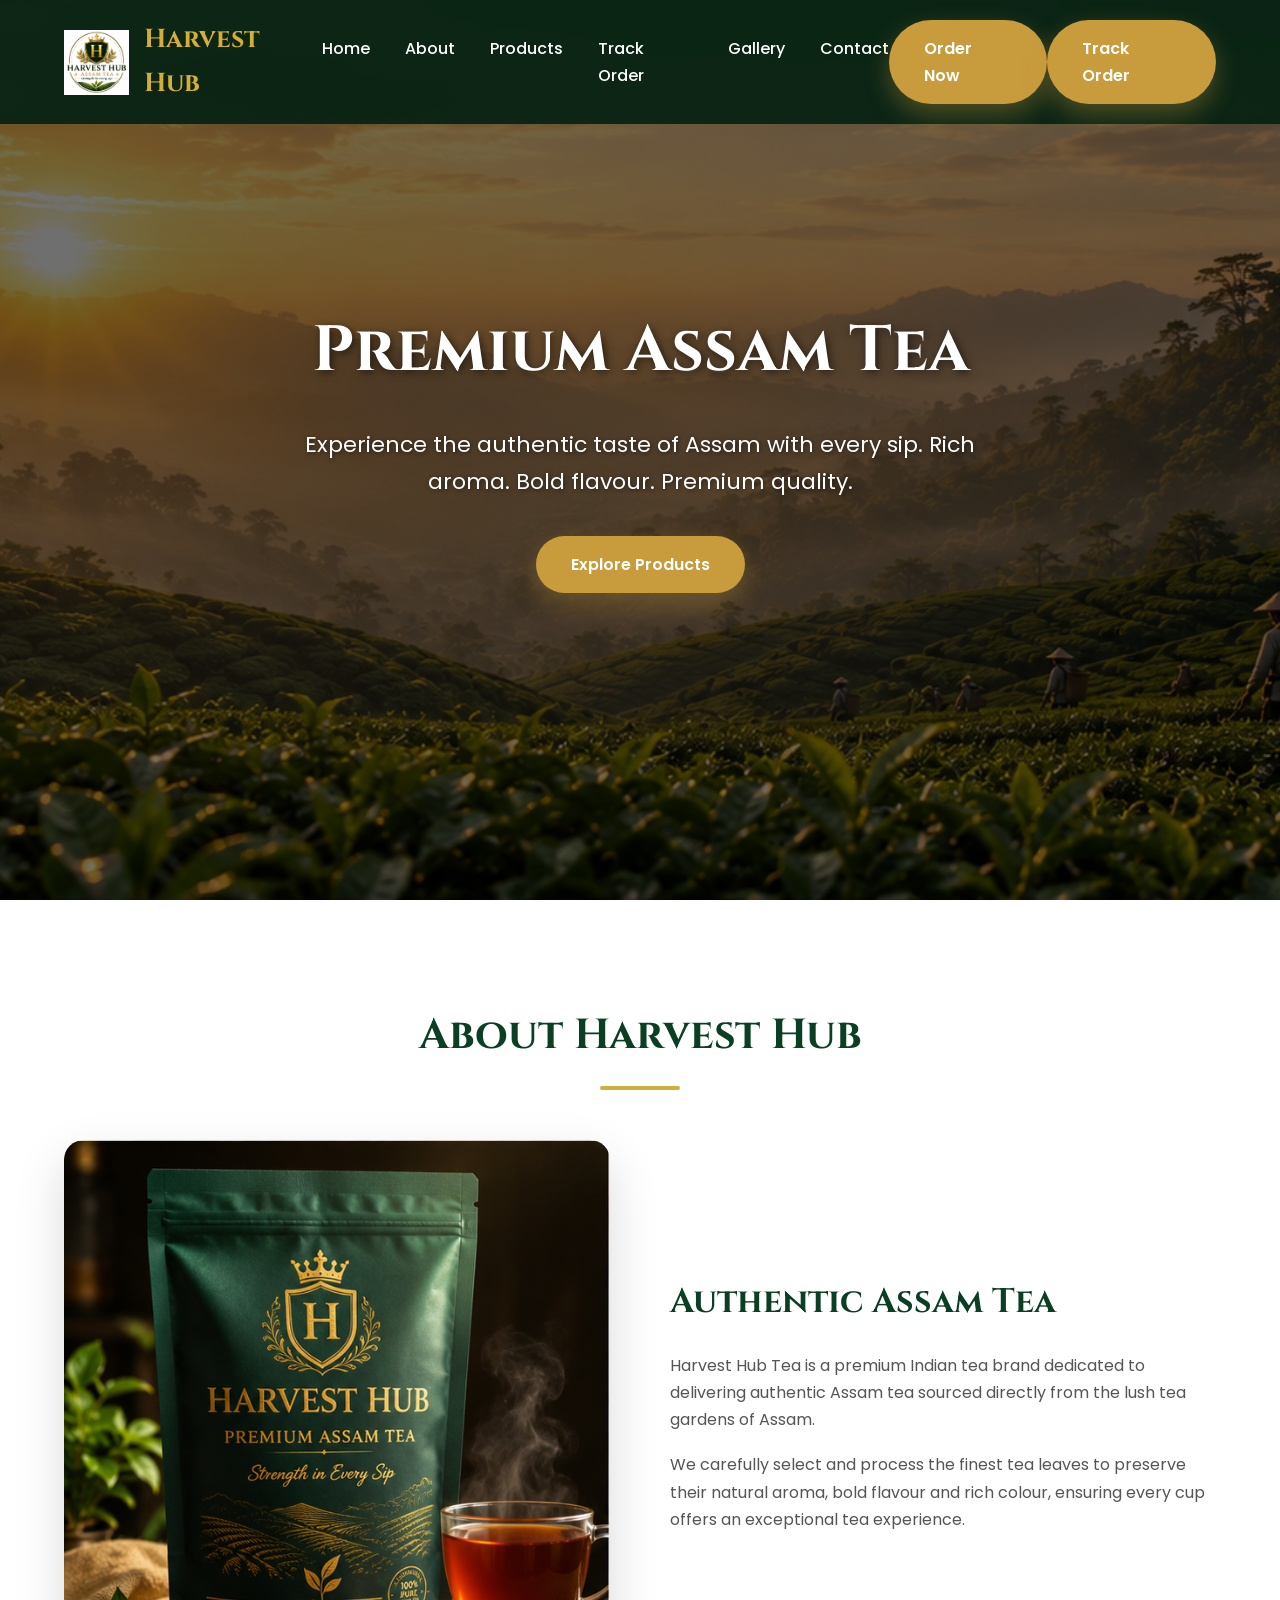
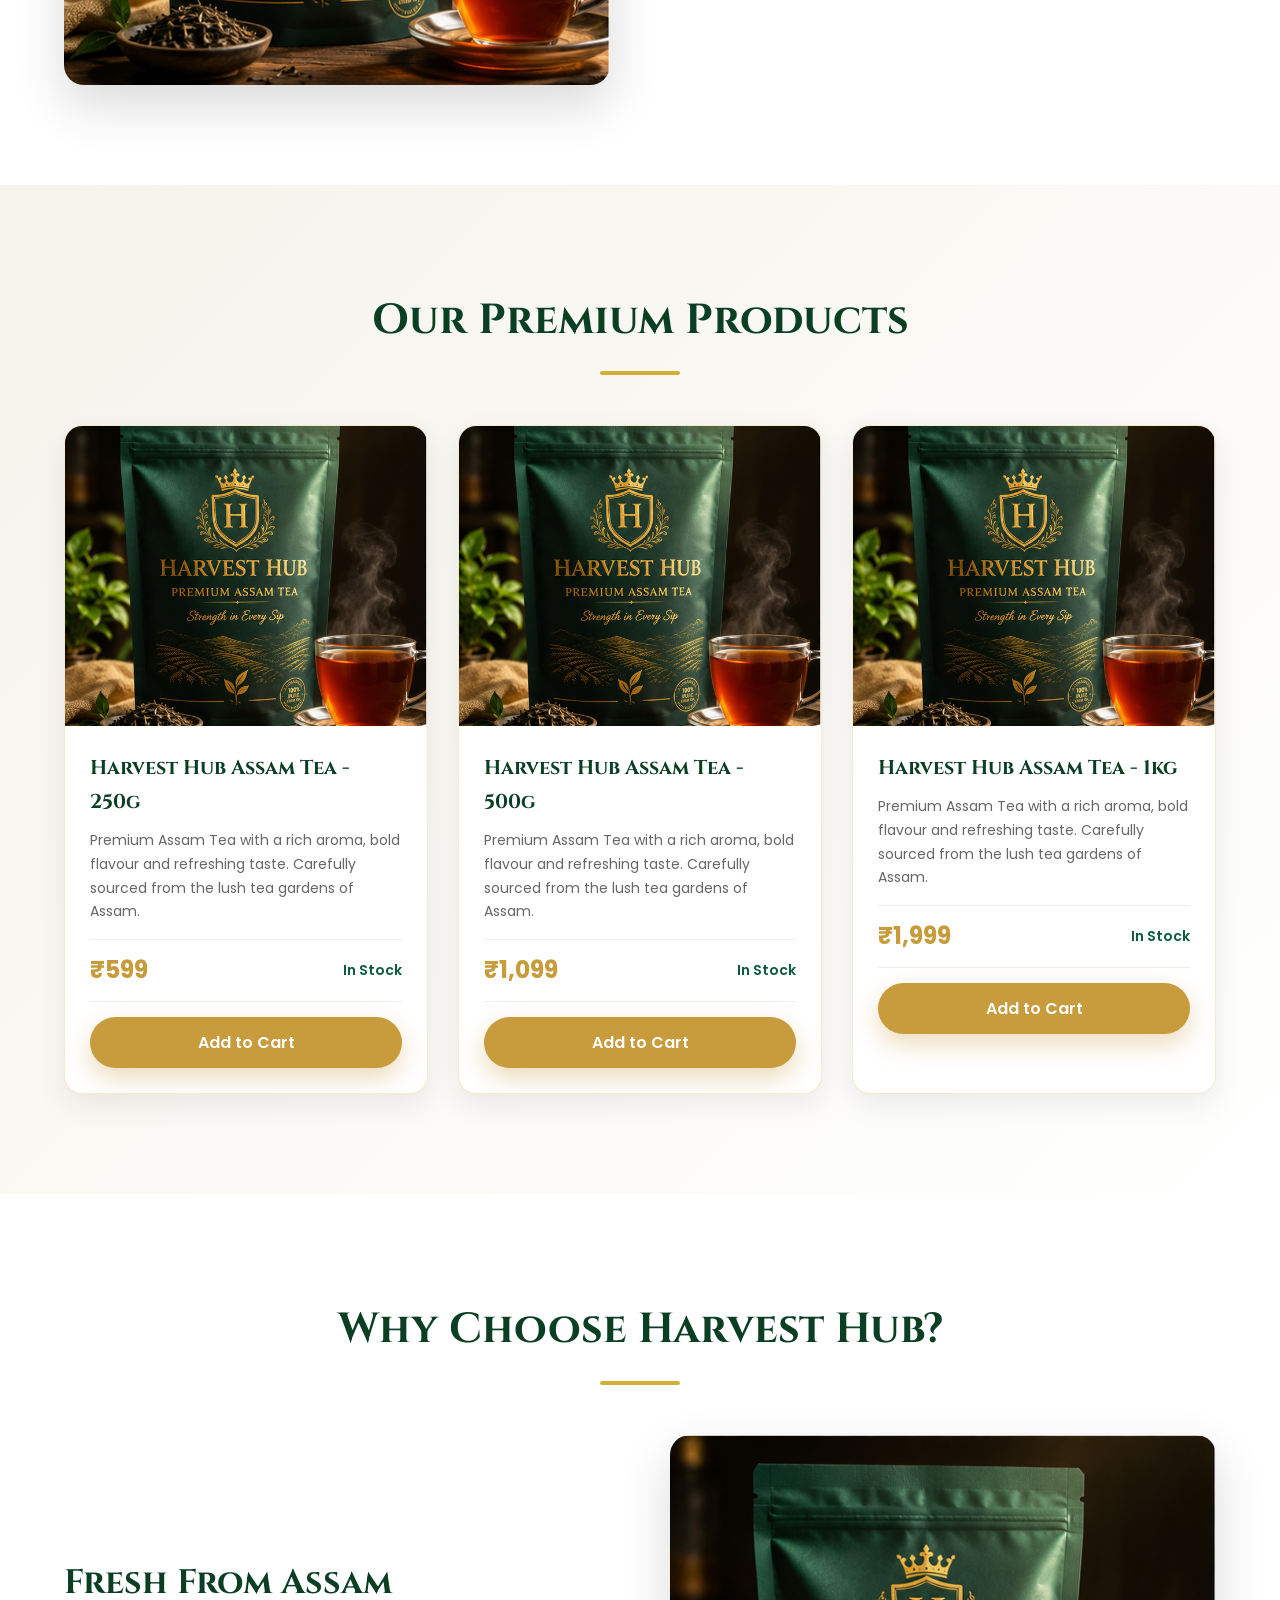
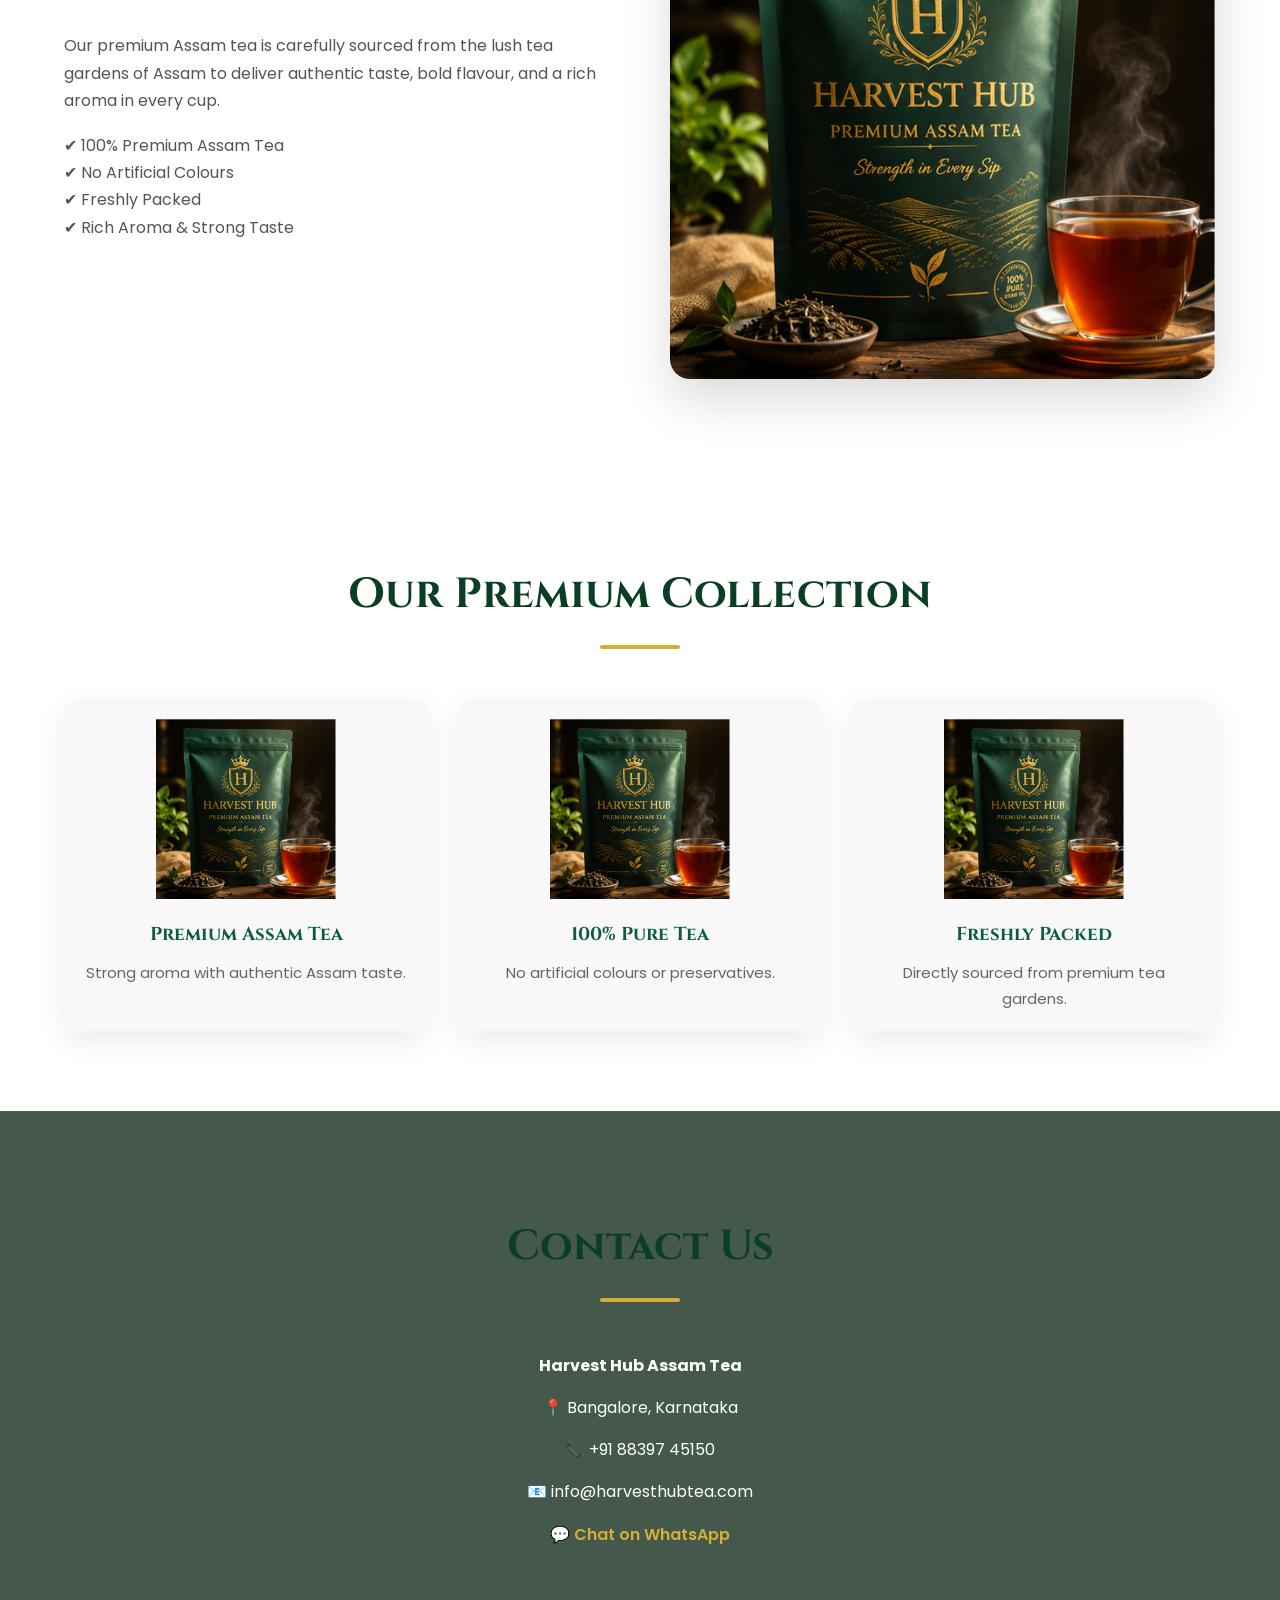
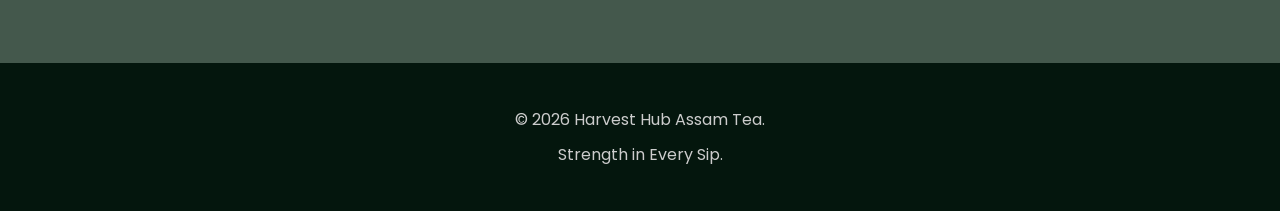
<file: index.html>
<!DOCTYPE html>
<html lang="en">
<head>
    <meta charset="UTF-8">
    <meta name="viewport" content="width=device-width, initial-scale=1.0">
    <title>Harvest Hub Assam Tea | Premium Assam Tea</title>

    <meta name="description" content="Harvest Hub Assam Tea brings you authentic premium Assam tea sourced directly from the lush tea gardens of Assam.">

    <link rel="stylesheet" href="assets/css/style.css">

    <link href="https://fonts.googleapis.com/css2?family=Cinzel:wght@500;700&family=Poppins:wght@300;400;500;600;700&display=swap" rel="stylesheet">
</head>

<body>

<header>

<div class="container navbar">

<div class="logo">
<img src="assets/images/Harvest Hub Logo.png" alt="Harvest Hub Logo">
<h2>Harvest Hub</h2>
</div>

<ul class="nav-links">
<li><a href="#home">Home</a></li>
<li><a href="#about">About</a></li>
<li><a href="#products">Products</a></li>
<li><a href="tracking.html">Track Order</a></li>
<li><a href="#gallery">Gallery</a></li>
<li><a href="#contact">Contact</a></li>
</ul>

<a href="#products" class="btn">Order Now</a>
<a href="tracking.html" class="btn">Track Order</a>

</div>

</header>

<section class="hero" id="home">

<div class="container hero-content">

<h1>Premium Assam Tea</h1>

<p>
Experience the authentic taste of Assam with every sip.
Rich aroma. Bold flavour. Premium quality.
</p>

<a href="#products" class="btn">
Explore Products
</a>

</div>

</section>

<section class="about" id="about">

<div class="container">

<h2 class="section-title">
About Harvest Hub
</h2>

<div class="about-grid">

<div>

<img src="assets/images/Tea Pouch.png" alt="Harvest Hub Assam Tea">

</div>

<div>

<h3>Authentic Assam Tea</h3>

<p>
Harvest Hub Tea is a premium Indian tea brand dedicated to delivering authentic Assam tea sourced directly from the lush tea gardens of Assam.
</p>

<p>
We carefully select and process the finest tea leaves to preserve their natural aroma, bold flavour and rich colour, ensuring every cup offers an exceptional tea experience.
</p>

</div>

</div>

</div>

</section>

<section class="products" id="products">

<div class="container">

<h2 class="section-title">Our Premium Products</h2>

<div class="product-grid">

<div class="product-card">

<img src="assets/images/Tea Pouch.png" alt="Harvest Hub Assam Tea">

<div class="product-info">

<h3>Harvest Hub Assam Tea - 250g</h3>

<p class="product-description">
Premium Assam Tea with a rich aroma, bold flavour and refreshing taste. Carefully sourced from the lush tea gardens of Assam.
</p>

<div class="product-details">
<p class="price">₹599</p>
<p class="stock">In Stock</p>
</div>

<a class="btn add-to-cart" href="#" data-product="Harvest Hub Assam Tea 250g" data-price="599">
Add to Cart
</a>

</div>

</div>

<div class="product-card">

<img src="assets/images/Tea Pouch.png" alt="Harvest Hub Assam Tea">

<div class="product-info">

<h3>Harvest Hub Assam Tea - 500g</h3>

<p class="product-description">
Premium Assam Tea with a rich aroma, bold flavour and refreshing taste. Carefully sourced from the lush tea gardens of Assam.
</p>

<div class="product-details">
<p class="price">₹1,099</p>
<p class="stock">In Stock</p>
</div>

<a class="btn add-to-cart" href="#" data-product="Harvest Hub Assam Tea 500g" data-price="1099">
Add to Cart
</a>

</div>

</div>

<div class="product-card">

<img src="assets/images/Tea Pouch.png" alt="Harvest Hub Assam Tea">

<div class="product-info">

<h3>Harvest Hub Assam Tea - 1kg</h3>

<p class="product-description">
Premium Assam Tea with a rich aroma, bold flavour and refreshing taste. Carefully sourced from the lush tea gardens of Assam.
</p>

<div class="product-details">
<p class="price">₹1,999</p>
<p class="stock">In Stock</p>
</div>

<a class="btn add-to-cart" href="#" data-product="Harvest Hub Assam Tea 1kg" data-price="1999">
Add to Cart
</a>

</div>

</div>

</div>

</div>

</section>

<section class="about">

<div class="container">

<h2 class="section-title">
Why Choose Harvest Hub?
</h2>

<div class="about-grid">

<div>

<h3>Fresh From Assam</h3>

<p>
Our premium Assam tea is carefully sourced from the lush tea gardens of Assam to deliver authentic taste, bold flavour, and a rich aroma in every cup.
</p>

<p>
✔ 100% Premium Assam Tea<br>
✔ No Artificial Colours<br>
✔ Freshly Packed<br>
✔ Rich Aroma & Strong Taste
</p>

</div>

<div>

<img src="assets/images/Tea Pouch.png" alt="Harvest Hub Tea">

</div>

</div>

</div>

</section>

<section class="gallery" id="gallery">

<div class="container">

<h2 class="section-title">Our Premium Collection</h2>

<div class="gallery-grid">

<div class="gallery-card">
<img src="assets/images/Tea Pouch.png" alt="Harvest Hub Tea">
<h3>Premium Assam Tea</h3>
<p>Strong aroma with authentic Assam taste.</p>
</div>

<div class="gallery-card">
<img src="assets/images/Tea Pouch.png" alt="Harvest Hub Tea">
<h3>100% Pure Tea</h3>
<p>No artificial colours or preservatives.</p>
</div>

<div class="gallery-card">
<img src="assets/images/Tea Pouch.png" alt="Harvest Hub Tea">
<h3>Freshly Packed</h3>
<p>Directly sourced from premium tea gardens.</p>
</div>

</div>

</div>

</section>

<!-- Shopping Cart Modal -->
<div id="cartModal" class="modal">
  <div class="modal-content">
    <span class="close">&times;</span>
    <h2>Shopping Cart</h2>
    <div id="cartItems"></div>
    <div class="cart-summary">
      <h3>Total: ₹<span id="cartTotal">0</span></h3>
    </div>
    <button class="btn btn-checkout" id="checkoutBtn">Proceed to Checkout</button>
  </div>
</div>

<!-- Checkout Modal -->
<div id="checkoutModal" class="modal">
  <div class="modal-content checkout-modal">
    <span class="close">&times;</span>
    <h2>Checkout</h2>
    <form id="checkoutForm">
      <div class="form-group">
        <label for="name">Full Name *</label>
        <input type="text" id="name" name="name" required>
      </div>

      <div class="form-group">
        <label for="email">Email Address *</label>
        <input type="email" id="email" name="email" required>
      </div>

      <div class="form-group">
        <label for="phone">Phone Number *</label>
        <input type="tel" id="phone" name="phone" required>
      </div>

      <div class="form-group">
        <label for="address">Delivery Address *</label>
        <textarea id="address" name="address" rows="3" required></textarea>
      </div>

      <div class="form-group">
        <label for="city">City *</label>
        <input type="text" id="city" name="city" required>
      </div>

      <div class="form-row">
        <div class="form-group">
          <label for="state">State *</label>
          <input type="text" id="state" name="state" required>
        </div>

        <div class="form-group">
          <label for="pincode">Pincode *</label>
          <input type="text" id="pincode" name="pincode" required>
        </div>
      </div>

      <div class="form-group">
        <label for="paymentMethod">Payment Method *</label>
        <select id="paymentMethod" name="paymentMethod" required>
          <option value="">Select Payment Method</option>
          <option value="creditCard">Credit Card</option>
          <option value="debitCard">Debit Card</option>
          <option value="upi">UPI</option>
          <option value="netBanking">Net Banking</option>
          <option value="cod">Cash on Delivery</option>
        </select>
      </div>

      <div class="order-summary">
        <h3>Order Summary</h3>
        <div id="summaryItems"></div>
        <h3>Total Amount: ₹<span id="summaryTotal">0</span></h3>
      </div>

      <button type="submit" class="btn btn-submit">Place Order</button>
    </form>
  </div>
</div>

<section class="contact" id="contact">

<div class="container">

<h2 class="section-title">Contact Us</h2>

<p><strong>Harvest Hub Assam Tea</strong></p>

<p>📍 Bangalore, Karnataka</p>

<p>📞 +91 88397 45150</p>

<p>📧 info@harvesthubtea.com</p>

<p>
<a href="https://wa.me/918839745150" target="_blank">
💬 Chat on WhatsApp
</a>
</p>

</div>

</section>

<footer class="footer">

<div class="container">

<p>© 2026 Harvest Hub Assam Tea.</p>

<p>Strength in Every Sip.</p>

</div>

</footer>

<script src="assets/js/script.js"></script>

</body>
</html>
</file>
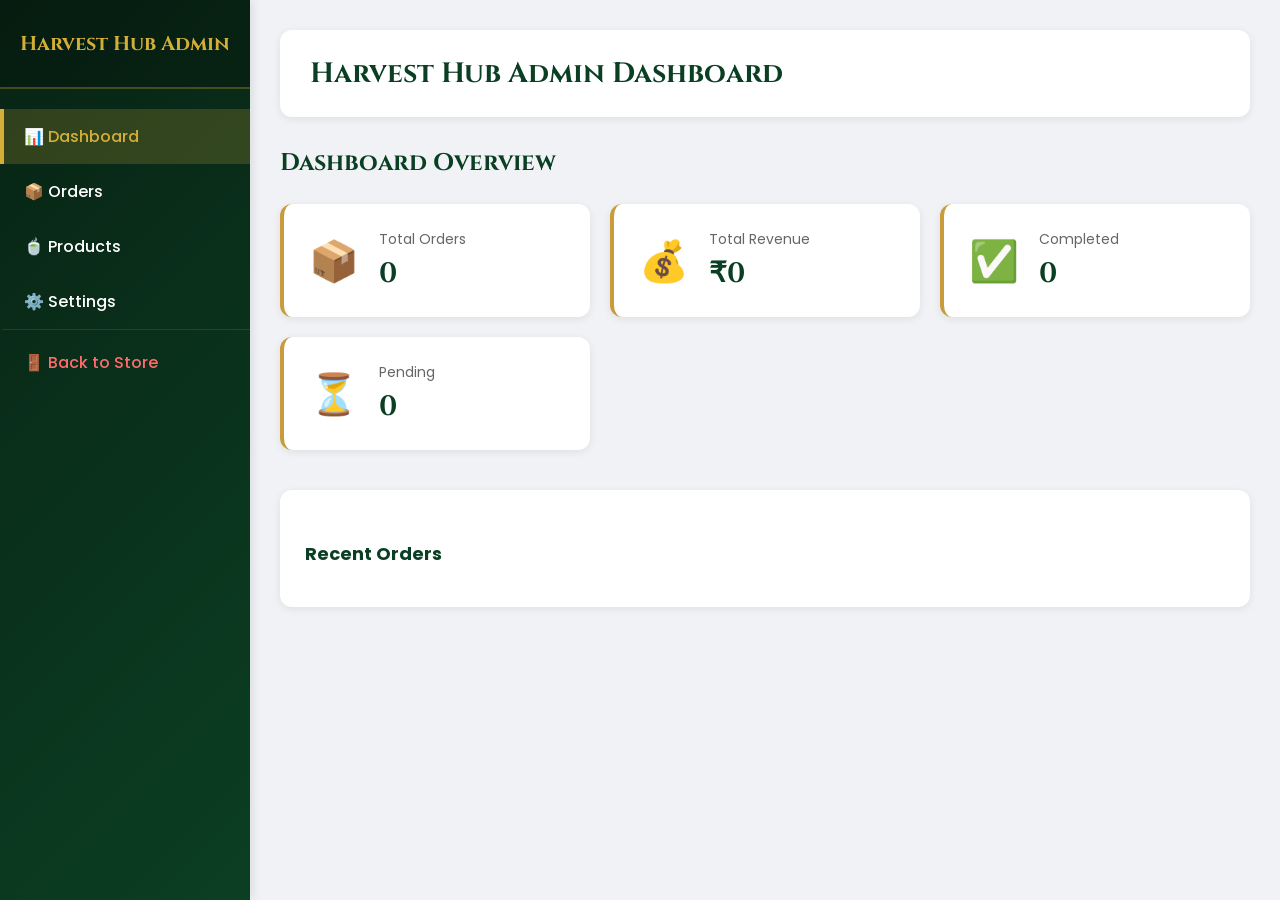
<file: admin.html>
<!DOCTYPE html>
<html lang="en">
<head>
    <meta charset="UTF-8">
    <meta name="viewport" content="width=device-width, initial-scale=1.0">
    <title>Admin Dashboard | Harvest Hub Assam Tea</title>
    <link rel="stylesheet" href="assets/css/admin.css">
    <link href="https://fonts.googleapis.com/css2?family=Cinzel:wght@500;700&family=Poppins:wght@300;400;500;600;700&display=swap" rel="stylesheet">
</head>
<body>

<div class="admin-container">
    <!-- Sidebar -->
    <aside class="sidebar">
        <div class="sidebar-header">
            <h2>Harvest Hub Admin</h2>
        </div>
        <nav class="sidebar-menu">
            <a href="#" class="menu-item active" data-section="dashboard">
                📊 Dashboard
            </a>
            <a href="#" class="menu-item" data-section="orders">
                📦 Orders
            </a>
            <a href="#" class="menu-item" data-section="products">
                🍵 Products
            </a>
            <a href="#" class="menu-item" data-section="settings">
                ⚙️ Settings
            </a>
            <a href="index.html" class="menu-item logout">
                🚪 Back to Store
            </a>
        </nav>
    </aside>

    <!-- Main Content -->
    <main class="main-content">
        <!-- Header -->
        <header class="admin-header">
            <h1>Harvest Hub Admin Dashboard</h1>
            <div class="header-info">
                <span id="dateTime"></span>
            </div>
        </header>

        <!-- Dashboard Section -->
        <section id="dashboard" class="content-section active">
            <h2>Dashboard Overview</h2>
            <div class="stats-grid">
                <div class="stat-card">
                    <div class="stat-icon">📦</div>
                    <div class="stat-content">
                        <p class="stat-label">Total Orders</p>
                        <p class="stat-value" id="totalOrders">0</p>
                    </div>
                </div>
                <div class="stat-card">
                    <div class="stat-icon">💰</div>
                    <div class="stat-content">
                        <p class="stat-label">Total Revenue</p>
                        <p class="stat-value" id="totalRevenue">₹0</p>
                    </div>
                </div>
                <div class="stat-card">
                    <div class="stat-icon">✅</div>
                    <div class="stat-content">
                        <p class="stat-label">Completed</p>
                        <p class="stat-value" id="completedOrders">0</p>
                    </div>
                </div>
                <div class="stat-card">
                    <div class="stat-icon">⏳</div>
                    <div class="stat-content">
                        <p class="stat-label">Pending</p>
                        <p class="stat-value" id="pendingOrders">0</p>
                    </div>
                </div>
            </div>

            <div class="recent-orders">
                <h3>Recent Orders</h3>
                <div id="recentOrdersList"></div>
            </div>
        </section>

        <!-- Orders Section -->
        <section id="orders" class="content-section">
            <div class="orders-header">
                <h2>All Orders</h2>
                <div class="filter-controls">
                    <select id="statusFilter">
                        <option value="">All Status</option>
                        <option value="pending">Pending</option>
                        <option value="confirmed">Confirmed</option>
                        <option value="shipped">Shipped</option>
                        <option value="delivered">Delivered</option>
                        <option value="cancelled">Cancelled</option>
                    </select>
                    <input type="text" id="searchOrder" placeholder="Search by Order ID or Email">
                </div>
            </div>

            <div class="orders-table-container">
                <table class="orders-table">
                    <thead>
                        <tr>
                            <th>Order ID</th>
                            <th>Customer</th>
                            <th>Email</th>
                            <th>Amount</th>
                            <th>Status</th>
                            <th>Date</th>
                            <th>Action</th>
                        </tr>
                    </thead>
                    <tbody id="ordersTableBody">
                        <tr>
                            <td colspan="7" class="empty-message">No orders yet</td>
                        </tr>
                    </tbody>
                </table>
            </div>
        </section>

        <!-- Order Details Modal -->
        <div id="orderDetailModal" class="modal">
            <div class="modal-content order-detail-modal">
                <span class="close">&times;</span>
                <h2>Order Details</h2>
                <div id="orderDetailContent"></div>
            </div>
        </div>

        <!-- Products Section -->
        <section id="products" class="content-section">
            <h2>Products Management</h2>
            <div class="products-grid" id="productsGrid">
                <!-- Products will be populated here -->
            </div>
        </section>

        <!-- Settings Section -->
        <section id="settings" class="content-section">
            <h2>Settings</h2>
            <div class="settings-form">
                <div class="form-group">
                    <label>Store Email</label>
                    <input type="email" id="storeEmail" placeholder="admin@harvesthubtea.com">
                </div>
                <div class="form-group">
                    <label>Store Phone</label>
                    <input type="tel" id="storePhone" placeholder="+91 88397 45150">
                </div>
                <div class="form-group">
                    <label>Shipping Address</label>
                    <textarea id="shippingAddress" placeholder="Your store address"></textarea>
                </div>
                <button class="btn btn-save" onclick="saveSettings()">Save Settings</button>
                <button class="btn btn-danger" onclick="clearAllData()">Clear All Data</button>
            </div>
        </section>
    </main>
</div>

<script src="assets/js/admin.js"></script>

</body>
</html>
</file>
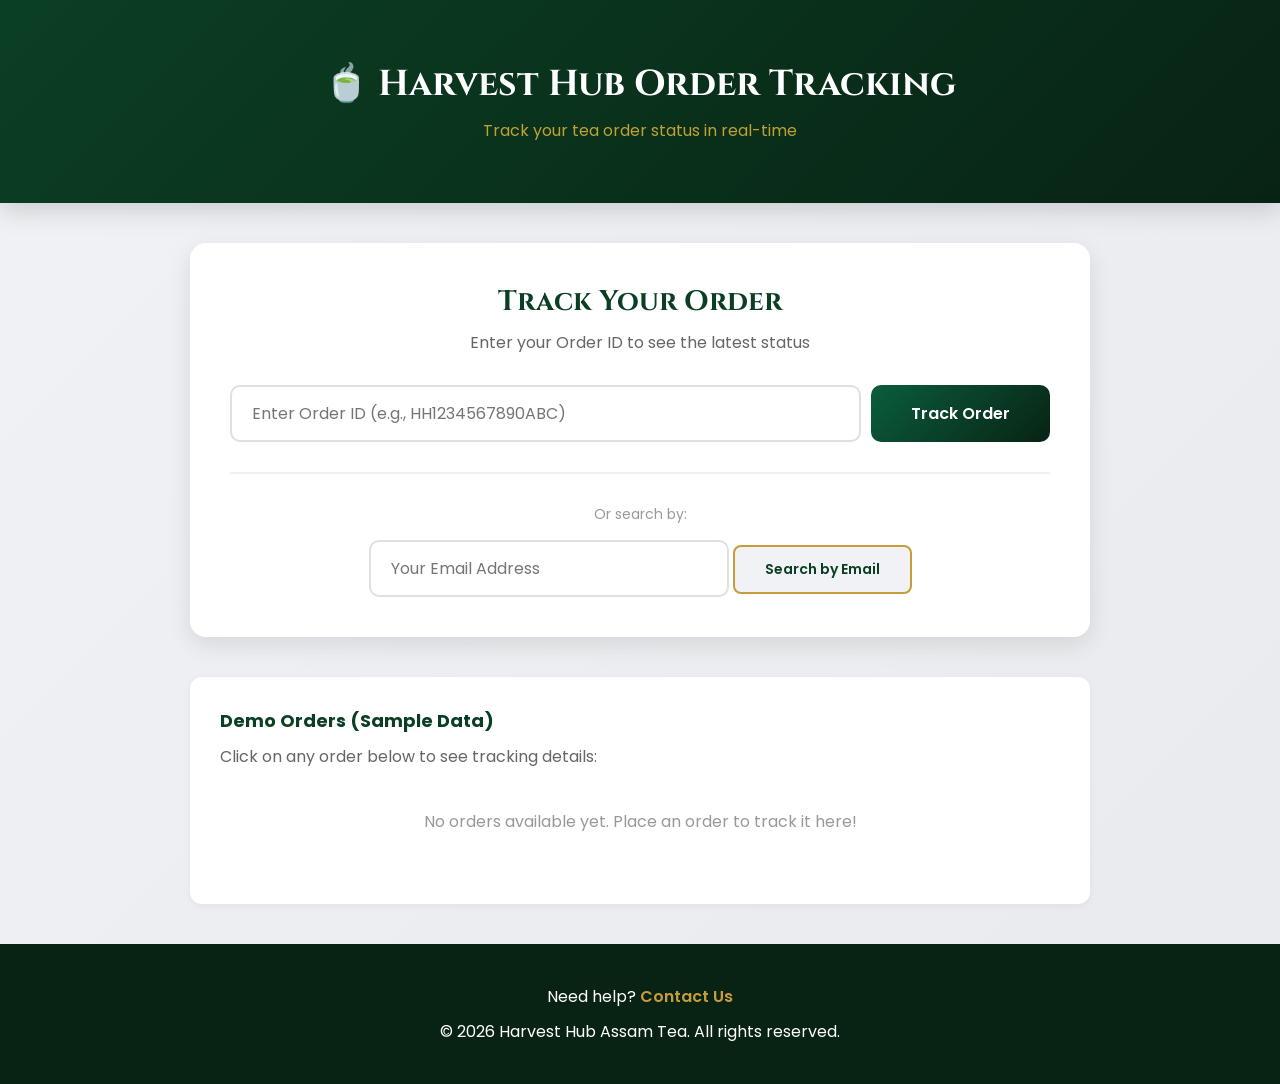
<file: tracking.html>
<!DOCTYPE html>
<html lang="en">
<head>
    <meta charset="UTF-8">
    <meta name="viewport" content="width=device-width, initial-scale=1.0">
    <title>Order Tracking | Harvest Hub Assam Tea</title>
    <link rel="stylesheet" href="assets/css/tracking.css">
    <link href="https://fonts.googleapis.com/css2?family=Cinzel:wght@500;700&family=Poppins:wght@300;400;500;600;700&display=swap" rel="stylesheet">
</head>
<body>

<div class="tracking-container">
    <!-- Header -->
    <header class="tracking-header">
        <div class="header-content">
            <h1>🍵 Harvest Hub Order Tracking</h1>
            <p>Track your tea order status in real-time</p>
        </div>
    </header>

    <!-- Main Content -->
    <main class="tracking-main">
        <div class="tracking-box">
            <div class="search-section">
                <h2>Track Your Order</h2>
                <p>Enter your Order ID to see the latest status</p>
                
                <div class="search-form">
                    <input 
                        type="text" 
                        id="orderIdInput" 
                        placeholder="Enter Order ID (e.g., HH1234567890ABC)"
                        class="order-id-input"
                    >
                    <button onclick="searchOrder()" class="search-btn">Track Order</button>
                </div>

                <div class="search-methods">
                    <p>Or search by:</p>
                    <input 
                        type="email" 
                        id="emailInput" 
                        placeholder="Your Email Address"
                        class="search-input"
                    >
                    <button onclick="searchByEmail()" class="search-btn-secondary">Search by Email</button>
                </div>
            </div>

            <!-- Order Status Display -->
            <div id="orderStatusContainer" class="order-status-container" style="display: none;">
                <div class="status-header">
                    <h2 id="orderTitle">Order Details</h2>
                    <button onclick="resetTracking()" class="btn-reset">Search Another Order</button>
                </div>

                <!-- Order Information -->
                <div class="order-info-card">
                    <div class="info-row">
                        <span class="label">Order ID:</span>
                        <span class="value" id="displayOrderId"></span>
                    </div>
                    <div class="info-row">
                        <span class="label">Customer Name:</span>
                        <span class="value" id="displayName"></span>
                    </div>
                    <div class="info-row">
                        <span class="label">Order Date:</span>
                        <span class="value" id="displayDate"></span>
                    </div>
                    <div class="info-row">
                        <span class="label">Total Amount:</span>
                        <span class="value amount" id="displayAmount"></span>
                    </div>
                </div>

                <!-- Status Timeline -->
                <div class="status-timeline">
                    <h3>Order Status Timeline</h3>
                    <div class="timeline">
                        <div class="timeline-item" id="timeline-pending">
                            <div class="timeline-dot pending-dot"></div>
                            <div class="timeline-content">
                                <h4>Order Placed</h4>
                                <p id="time-pending"></p>
                            </div>
                        </div>

                        <div class="timeline-item" id="timeline-confirmed">
                            <div class="timeline-dot confirmed-dot"></div>
                            <div class="timeline-content">
                                <h4>Order Confirmed</h4>
                                <p id="time-confirmed"></p>
                            </div>
                        </div>

                        <div class="timeline-item" id="timeline-shipped">
                            <div class="timeline-dot shipped-dot"></div>
                            <div class="timeline-content">
                                <h4>Order Shipped</h4>
                                <p id="time-shipped"></p>
                            </div>
                        </div>

                        <div class="timeline-item" id="timeline-delivered">
                            <div class="timeline-dot delivered-dot"></div>
                            <div class="timeline-content">
                                <h4>Delivered</h4>
                                <p id="time-delivered"></p>
                            </div>
                        </div>
                    </div>
                </div>

                <!-- Delivery Address -->
                <div class="delivery-info">
                    <h3>Delivery Address</h3>
                    <div class="address-card">
                        <p id="displayAddress"></p>
                        <p id="displayCity"></p>
                        <p id="displayContact"></p>
                    </div>
                </div>

                <!-- Order Items -->
                <div class="order-items-section">
                    <h3>Order Items</h3>
                    <div class="items-list" id="orderItemsList"></div>
                </div>

                <!-- Current Status Badge -->
                <div class="status-badge-container">
                    <p class="status-label">Current Status:</p>
                    <div class="status-badge" id="currentStatusBadge"></div>
                </div>

                <!-- Notifications -->
                <div class="notifications-section">
                    <h3>📧 Email Notifications</h3>
                    <div class="notification-info">
                        <p>Status updates will be sent to:</p>
                        <p class="email-display" id="displayEmail"></p>
                        <label>
                            <input type="checkbox" id="emailNotifCheckbox" checked>
                            <span>Receive email notifications for order updates</span>
                        </label>
                        <button onclick="updateNotificationPreference()" class="btn-save">Save Preference</button>
                    </div>
                </div>

                <!-- Estimate -->
                <div class="delivery-estimate">
                    <h3>📦 Delivery Estimate</h3>
                    <p id="estimateText"></p>
                </div>
            </div>

            <!-- Error Message -->
            <div id="errorContainer" class="error-container" style="display: none;">
                <h3>❌ Order Not Found</h3>
                <p id="errorMessage"></p>
                <button onclick="resetTracking()" class="btn-reset">Try Again</button>
            </div>

            <!-- Recent Orders (Demo) -->
            <div class="demo-section">
                <h3>Demo Orders (Sample Data)</h3>
                <p>Click on any order below to see tracking details:</p>
                <div class="demo-orders" id="demoOrdersList"></div>
            </div>
        </div>
    </main>

    <!-- Footer -->
    <footer class="tracking-footer">
        <p>Need help? <a href="index.html#contact">Contact Us</a></p>
        <p>© 2026 Harvest Hub Assam Tea. All rights reserved.</p>
    </footer>
</div>

<script src="assets/js/tracking.js"></script>

</body>
</html>
</file>
<file: assets/css/style.css>
/* =========================================
   HARVEST HUB ASSAM TEA
   Premium Website Styles
========================================= */

*{
    margin:0;
    padding:0;
    box-sizing:border-box;
}

html{
    scroll-behavior:smooth;
}

body{
    font-family:'Poppins',sans-serif;
    background:#f8f7f2;
    color:#222;
    line-height:1.7;
}

img{
    max-width:100%;
    display:block;
}

a{
    text-decoration:none;
    color:inherit;
}

.container{
    width:90%;
    max-width:1200px;
    margin:auto;
}

/* ================= NAVBAR ================= */

header{
    position:fixed;
    width:100%;
    top:0;
    left:0;
    z-index:1000;
    background:rgba(8,35,20,.95);
    backdrop-filter:blur(10px);
}

.navbar{
    display:flex;
    justify-content:space-between;
    align-items:center;
    padding:18px 0;
}

.logo{
    display:flex;
    align-items:center;
    gap:15px;
}

.logo img{
    width:65px;
    height:auto;
}

.logo h2{
    color:#d4af37;
    font-family:'Cinzel',serif;
    font-size:26px;
}

.nav-links{
    display:flex;
    gap:35px;
    list-style:none;
}

.nav-links a{
    color:#fff;
    transition:.3s;
    font-weight:500;
}

.nav-links a:hover{
    color:#d4af37;
}

/* ================= HERO ================= */

.hero{
    min-height:100vh;
    display:flex;
    align-items:center;
    background:linear-gradient(rgba(0,0,0,.55),rgba(0,0,0,.55)),
    url('../images/Tea Background.png') center/cover no-repeat;
    background-attachment: fixed;
    color:#fff;
    text-align:center;
    padding-top:90px;
}

.hero-content{
    width:100%;
}

.hero h1{
    font-size:64px;
    font-family:'Cinzel',serif;
    margin-bottom:20px;
    text-shadow: 2px 2px 8px rgba(0,0,0,.6);
}

.hero p{
    font-size:22px;
    max-width:700px;
    margin:0 auto 35px;
    text-shadow: 1px 1px 4px rgba(0,0,0,.5);
}

.btn{
    display:inline-block;
    padding:15px 35px;
    background:#c89b3c;
    color:#fff;
    text-decoration:none;
    border-radius:50px;
    font-weight:600;
    transition:.3s;
    box-shadow:0 10px 25px rgba(200,155,60,.35);
    border:none;
    cursor:pointer;
}

.btn:hover{
    background:#0b5d3d;
    transform:translateY(-4px);
    box-shadow:0 15px 40px rgba(11,93,61,.45);
}

/* ================= SECTION ================= */

section{
    padding:100px 0;
}

.section-title{
    text-align:center;
    font-size:42px;
    font-family:'Cinzel',serif;
    color:#0b3f23;
    margin-bottom:50px;
    position:relative;
}

.section-title::after{
    content:"";
    display:block;
    width:80px;
    height:4px;
    background:#d4af37;
    margin:15px auto 0;
    border-radius:10px;
}

/* ================= ABOUT ================= */

.about{
    background:#ffffff;
}

.about-grid{
    display:grid;
    grid-template-columns:1fr 1fr;
    gap:60px;
    align-items:center;
}

.about img{
    width:100%;
    border-radius:20px;
    box-shadow:0 20px 50px rgba(0,0,0,.15);
    transition: all .4s ease;
}

.about img:hover{
    transform:scale(1.05);
    box-shadow:0 25px 60px rgba(0,0,0,.25);
}

.about h3{
    font-size:34px;
    color:#0b3f23;
    margin-bottom:20px;
    font-family:'Cinzel',serif;
}

.about p{
    margin-bottom:18px;
    color:#555;
}

/* ================= PRODUCTS ================= */

.products{
    background:linear-gradient(135deg, #f5f3eb 0%, #ffffff 100%);
}

.product-grid{
    display:grid;
    grid-template-columns:repeat(auto-fit,minmax(280px,1fr));
    gap:30px;
}

.product-card{
    background:#fff;
    border-radius:18px;
    overflow:hidden;
    box-shadow:0 10px 30px rgba(0,0,0,.08);
    transition:.35s;
    border:1px solid rgba(212,175,55,.25);
}

.product-card:hover{
    transform:translateY(-10px);
    box-shadow:0 25px 60px rgba(0,0,0,.18);
}

.product-card img{
    width:100%;
    height:300px;
    object-fit:cover;
}

.product-info{
    padding:25px;
}

.product-info h3{
    color:#0b3f23;
    margin-bottom:10px;
    font-family:'Cinzel',serif;
    font-size:20px;
}

.product-description{
    color:#666;
    margin-bottom:15px;
    font-size:14px;
}

.product-details{
    display:flex;
    justify-content:space-between;
    align-items:center;
    margin-bottom:15px;
    padding:10px 0;
    border-top:1px solid #eee;
    border-bottom:1px solid #eee;
}

.price{
    font-size:24px;
    color:#c89b3c;
    font-weight:700;
    margin:0;
}

.stock{
    color:#0b5d3d;
    font-weight:600;
    margin:0;
    font-size:14px;
}

.add-to-cart{
    width:100%;
    text-align:center;
    padding:12px;
    font-size:16px;
}

/* ================= GALLERY ================= */

.gallery{
    padding:80px 0;
    background:#fff;
    background-image:url('../images/Tea Leaf.png');
    background-size:300px;
    background-repeat:no-repeat;
    background-position:top right;
    background-attachment:fixed;
    position:relative;
}

.gallery::before{
    content:"";
    position:absolute;
    top:0;
    left:0;
    right:0;
    bottom:0;
    background:rgba(255,255,255,.85);
    pointer-events:none;
}

.gallery .container{
    position:relative;
    z-index:1;
}

.gallery-grid{
    display:grid;
    grid-template-columns:repeat(auto-fit,minmax(250px,1fr));
    gap:30px;
    margin-top:40px;
}

.gallery-card{
    background:#f8f8f8;
    padding:20px;
    border-radius:15px;
    text-align:center;
    transition:.3s;
    box-shadow:0 10px 30px rgba(0,0,0,.08);
}

.gallery-card:hover{
    transform:translateY(-8px);
    box-shadow:0 15px 40px rgba(0,0,0,.15);
}

.gallery-card img{
    width:180px;
    margin:auto;
    display:block;
}

.gallery-card h3{
    margin:20px 0 10px;
    color:#0b5d3d;
    font-family:'Cinzel',serif;
}

.gallery-card p{
    font-size:15px;
    color:#666;
}

/* ================= CONTACT ================= */

.contact{
    background:linear-gradient(135deg, #082314 0%, #0b3f23 100%);
    color:#fff;
    text-align:center;
    background-image:url('../images/Tea Leaf.png');
    background-size:250px;
    background-repeat:no-repeat;
    background-position:bottom left;
    background-attachment:fixed;
    position:relative;
}

.contact::before{
    content:"";
    position:absolute;
    top:0;
    left:0;
    right:0;
    bottom:0;
    background:rgba(8,35,20,.75);
    pointer-events:none;
}

.contact .container{
    position:relative;
    z-index:1;
}

.contact p{
    margin:15px 0;
}

.contact a{
    color:#d4af37;
    font-weight:600;
    transition:.3s;
}

.contact a:hover{
    text-decoration:underline;
}

/* ================= FOOTER ================= */

.footer{
    background:#04160d;
    color:#ffffff;
    text-align:center;
    padding:35px 20px;
}

.footer p{
    margin:8px 0;
    color:#cccccc;
}

/* ================= MODAL STYLES ================= */

.modal{
    display:none;
    position:fixed;
    z-index:2000;
    left:0;
    top:0;
    width:100%;
    height:100%;
    background-color:rgba(0,0,0,0.5);
    overflow:auto;
    animation:fadeIn .3s ease;
}

.modal.show{
    display:flex;
    align-items:center;
    justify-content:center;
}

.modal-content{
    background-color:#fff;
    padding:40px;
    border-radius:15px;
    max-width:600px;
    width:90%;
    box-shadow:0 20px 60px rgba(0,0,0,.3);
    max-height:90vh;
    overflow-y:auto;
}

.checkout-modal{
    max-width:700px;
}

.close{
    float:right;
    font-size:28px;
    font-weight:bold;
    color:#333;
    cursor:pointer;
    transition:.3s;
}

.close:hover{
    color:#c89b3c;
}

.modal-content h2{
    color:#0b3f23;
    margin-bottom:25px;
    font-family:'Cinzel',serif;
    font-size:28px;
}

/* ================= CART STYLES ================= */

#cartItems{
    margin:20px 0;
    max-height:300px;
    overflow-y:auto;
}

.cart-item{
    display:flex;
    justify-content:space-between;
    align-items:center;
    padding:15px;
    background:#f8f7f2;
    margin-bottom:10px;
    border-radius:8px;
    border-left:4px solid #c89b3c;
}

.cart-item-info{
    flex:1;
}

.cart-item-name{
    font-weight:600;
    color:#0b3f23;
    margin-bottom:5px;
}

.cart-item-price{
    color:#c89b3c;
    font-weight:600;
}

.cart-item-remove{
    background:#ff4444;
    color:#fff;
    border:none;
    padding:8px 15px;
    border-radius:5px;
    cursor:pointer;
    transition:.3s;
    font-weight:600;
}

.cart-item-remove:hover{
    background:#cc0000;
}

.empty-cart{
    text-align:center;
    padding:30px;
    color:#666;
}

.empty-cart p{
    margin-bottom:15px;
}

.cart-summary{
    background:#f8f7f2;
    padding:20px;
    border-radius:8px;
    margin:20px 0;
    border-top:2px solid #c89b3c;
}

.cart-summary h3{
    color:#0b3f23;
    font-size:22px;
}

.btn-checkout{
    width:100%;
    margin-top:20px;
    padding:15px;
    font-size:16px;
}

/* ================= CHECKOUT FORM STYLES ================= */

.form-group{
    margin-bottom:20px;
}

.form-row{
    display:grid;
    grid-template-columns:1fr 1fr;
    gap:20px;
}

.form-group label{
    display:block;
    margin-bottom:8px;
    color:#0b3f23;
    font-weight:600;
}

.form-group input,
.form-group textarea,
.form-group select{
    width:100%;
    padding:12px;
    border:1px solid #ddd;
    border-radius:8px;
    font-family:'Poppins',sans-serif;
    font-size:14px;
    transition:.3s;
}

.form-group input:focus,
.form-group textarea:focus,
.form-group select:focus{
    outline:none;
    border-color:#c89b3c;
    box-shadow:0 0 0 3px rgba(200,155,60,.1);
}

.order-summary{
    background:#f8f7f2;
    padding:20px;
    border-radius:8px;
    margin:20px 0;
    margin-top:30px;
}

.order-summary h3{
    color:#0b3f23;
    margin-bottom:15px;
    font-size:18px;
}

.summary-item{
    display:flex;
    justify-content:space-between;
    padding:10px 0;
    border-bottom:1px solid #ddd;
}

.summary-item:last-child{
    border-bottom:2px solid #c89b3c;
    padding:15px 0;
    font-weight:700;
    font-size:18px;
    color:#0b3f23;
}

.btn-submit{
    width:100%;
    margin-top:20px;
    padding:15px;
    font-size:16px;
    background:#0b5d3d;
}

.btn-submit:hover{
    background:#082314;
}

/* ================= PREMIUM ANIMATIONS ================= */

.hero-content{
    animation:fadeUp 1s ease;
}

@keyframes fadeUp{
    from{
        opacity:0;
        transform:translateY(40px);
    }
    to{
        opacity:1;
        transform:translateY(0);
    }
}

@keyframes fadeIn{
    from{
        opacity:0;
    }
    to{
        opacity:1;
    }
}

section{
    animation:fadeUp .8s ease;
}

/* ================= RESPONSIVE ================= */

@media (max-width:992px){

    .about-grid{
        grid-template-columns:1fr;
    }

    .hero h1{
        font-size:48px;
    }

    .section-title{
        font-size:34px;
    }

}

@media (max-width:768px){

    .navbar{
        flex-direction:column;
        gap:15px;
    }

    .nav-links{
        flex-wrap:wrap;
        justify-content:center;
        gap:18px;
    }

    .hero h1{
        font-size:38px;
    }

    .hero p{
        font-size:18px;
    }

    .btn{
        padding:14px 28px;
    }

    section{
        padding:70px 0;
    }

    .gallery{
        background-size:200px;
    }

    .form-row{
        grid-template-columns:1fr;
    }

    .modal-content{
        padding:20px;
    }

}

@media (max-width:480px){

    .logo h2{
        font-size:20px;
    }

    .logo img{
        width:50px;
    }

    .hero h1{
        font-size:30px;
    }

    .hero p{
        font-size:16px;
    }

    .section-title{
        font-size:28px;
    }

    .about-grid{
        gap:30px;
    }

    .nav-links{
        gap:15px;
        font-size:14px;
    }

    .cart-item{
        flex-direction:column;
        align-items:flex-start;
    }

    .cart-item-remove{
        margin-top:10px;
        width:100%;
    }

}
</file>
<file: assets/css/admin.css>
/* =========================================
   ADMIN DASHBOARD STYLES
   Harvest Hub Admin Panel
========================================= */

* {
    margin: 0;
    padding: 0;
    box-sizing: border-box;
}

html {
    scroll-behavior: smooth;
}

body {
    font-family: 'Poppins', sans-serif;
    background: #f0f2f5;
    color: #333;
}

.admin-container {
    display: grid;
    grid-template-columns: 250px 1fr;
    min-height: 100vh;
}

/* ================= SIDEBAR ================= */

.sidebar {
    background: linear-gradient(135deg, #082314 0%, #0b3f23 100%);
    color: #fff;
    padding: 0;
    position: fixed;
    width: 250px;
    height: 100vh;
    overflow-y: auto;
    box-shadow: 2px 0 10px rgba(0,0,0,0.1);
}

.sidebar-header {
    padding: 30px 20px;
    border-bottom: 2px solid rgba(212,175,55,.3);
    background: rgba(0,0,0,0.2);
}

.sidebar-header h2 {
    font-family: 'Cinzel', serif;
    font-size: 20px;
    color: #d4af37;
}

.sidebar-menu {
    display: flex;
    flex-direction: column;
    margin-top: 20px;
}

.menu-item {
    padding: 15px 20px;
    color: #fff;
    text-decoration: none;
    transition: all 0.3s ease;
    border-left: 4px solid transparent;
    font-weight: 500;
}

.menu-item:hover {
    background: rgba(212,175,55,.1);
    border-left-color: #d4af37;
    padding-left: 25px;
}

.menu-item.active {
    background: rgba(212,175,55,.2);
    border-left-color: #d4af37;
    color: #d4af37;
}

.menu-item.logout {
    margin-top: auto;
    margin-bottom: 20px;
    border-top: 1px solid rgba(255,255,255,.1);
    padding-top: 20px;
    color: #ff6b6b;
}

.menu-item.logout:hover {
    background: rgba(255,107,107,.1);
    border-left-color: #ff6b6b;
}

/* ================= MAIN CONTENT ================= */

.main-content {
    grid-column: 2;
    padding: 30px;
    background: #f0f2f5;
}

.admin-header {
    background: #fff;
    padding: 25px 30px;
    border-radius: 12px;
    margin-bottom: 30px;
    box-shadow: 0 2px 8px rgba(0,0,0,0.08);
    display: flex;
    justify-content: space-between;
    align-items: center;
}

.admin-header h1 {
    font-family: 'Cinzel', serif;
    color: #0b3f23;
    font-size: 28px;
}

.header-info {
    color: #666;
    font-weight: 500;
}

/* ================= CONTENT SECTIONS ================= */

.content-section {
    display: none;
}

.content-section.active {
    display: block;
    animation: fadeIn 0.3s ease;
}

.content-section h2 {
    color: #0b3f23;
    font-family: 'Cinzel', serif;
    margin-bottom: 25px;
    font-size: 24px;
}

.content-section h3 {
    color: #0b3f23;
    margin: 25px 0 15px 0;
    font-size: 18px;
}

/* ================= DASHBOARD ================= */

.stats-grid {
    display: grid;
    grid-template-columns: repeat(auto-fit, minmax(250px, 1fr));
    gap: 20px;
    margin-bottom: 40px;
}

.stat-card {
    background: #fff;
    padding: 25px;
    border-radius: 12px;
    box-shadow: 0 2px 8px rgba(0,0,0,0.08);
    display: flex;
    align-items: center;
    gap: 20px;
    transition: all 0.3s ease;
    border-left: 4px solid #c89b3c;
}

.stat-card:hover {
    transform: translateY(-5px);
    box-shadow: 0 8px 20px rgba(0,0,0,0.12);
}

.stat-icon {
    font-size: 40px;
}

.stat-content {
    flex: 1;
}

.stat-label {
    color: #666;
    font-size: 14px;
    margin-bottom: 5px;
}

.stat-value {
    color: #0b3f23;
    font-size: 28px;
    font-weight: 700;
    font-family: 'Cinzel', serif;
}

/* ================= RECENT ORDERS ================= */

.recent-orders {
    background: #fff;
    padding: 25px;
    border-radius: 12px;
    box-shadow: 0 2px 8px rgba(0,0,0,0.08);
}

.recent-order-item {
    display: grid;
    grid-template-columns: auto 1fr auto auto auto;
    gap: 20px;
    align-items: center;
    padding: 15px 0;
    border-bottom: 1px solid #eee;
}

.recent-order-item:last-child {
    border-bottom: none;
}

.order-status {
    padding: 6px 12px;
    border-radius: 20px;
    font-size: 12px;
    font-weight: 600;
}

.status-pending {
    background: #fff3cd;
    color: #856404;
}

.status-confirmed {
    background: #cfe2ff;
    color: #084298;
}

.status-shipped {
    background: #cff4fc;
    color: #055160;
}

.status-delivered {
    background: #d1e7dd;
    color: #0f5132;
}

.status-cancelled {
    background: #f8d7da;
    color: #842029;
}

/* ================= ORDERS TABLE ================= */

.orders-header {
    display: flex;
    justify-content: space-between;
    align-items: center;
    margin-bottom: 25px;
    gap: 20px;
}

.filter-controls {
    display: flex;
    gap: 10px;
}

.filter-controls select,
.filter-controls input {
    padding: 10px 15px;
    border: 1px solid #ddd;
    border-radius: 8px;
    font-family: 'Poppins', sans-serif;
}

.filter-controls input {
    flex: 1;
    min-width: 200px;
}

.filter-controls select:focus,
.filter-controls input:focus {
    outline: none;
    border-color: #c89b3c;
    box-shadow: 0 0 0 3px rgba(200,155,60,.1);
}

.orders-table-container {
    background: #fff;
    border-radius: 12px;
    overflow: hidden;
    box-shadow: 0 2px 8px rgba(0,0,0,0.08);
    overflow-x: auto;
}

.orders-table {
    width: 100%;
    border-collapse: collapse;
}

.orders-table thead {
    background: #f8f7f2;
    border-bottom: 2px solid #e0e0e0;
}

.orders-table th {
    padding: 15px;
    text-align: left;
    font-weight: 600;
    color: #0b3f23;
    font-size: 14px;
}

.orders-table td {
    padding: 15px;
    border-bottom: 1px solid #eee;
    color: #333;
}

.orders-table tbody tr:hover {
    background: #f9f9f9;
}

.empty-message {
    text-align: center;
    color: #999;
    font-style: italic;
}

.btn-view {
    background: #c89b3c;
    color: #fff;
    border: none;
    padding: 8px 16px;
    border-radius: 6px;
    cursor: pointer;
    font-weight: 600;
    transition: 0.3s;
    font-size: 12px;
}

.btn-view:hover {
    background: #0b5d3d;
}

/* ================= ORDER DETAIL MODAL ================= */

.modal {
    display: none;
    position: fixed;
    z-index: 2000;
    left: 0;
    top: 0;
    width: 100%;
    height: 100%;
    background-color: rgba(0,0,0,0.5);
    overflow: auto;
}

.modal.show {
    display: flex;
    align-items: center;
    justify-content: center;
}

.modal-content {
    background-color: #fff;
    padding: 30px;
    border-radius: 12px;
    max-width: 600px;
    width: 90%;
    box-shadow: 0 10px 40px rgba(0,0,0,0.3);
    max-height: 90vh;
    overflow-y: auto;
}

.order-detail-modal {
    max-width: 700px;
}

.close {
    float: right;
    font-size: 28px;
    font-weight: bold;
    color: #333;
    cursor: pointer;
    transition: 0.3s;
    margin: -10px -10px 20px 0;
}

.close:hover {
    color: #c89b3c;
}

.modal-content h2 {
    color: #0b3f23;
    margin-bottom: 20px;
}

.detail-section {
    margin-bottom: 25px;
    padding-bottom: 20px;
    border-bottom: 1px solid #eee;
}

.detail-section:last-child {
    border-bottom: none;
}

.detail-label {
    font-weight: 600;
    color: #0b3f23;
    margin-bottom: 5px;
}

.detail-value {
    color: #666;
}

.order-items {
    list-style: none;
}

.order-item {
    padding: 10px 0;
    border-bottom: 1px solid #eee;
    display: flex;
    justify-content: space-between;
}

.order-item:last-child {
    border-bottom: none;
}

.status-selector {
    display: flex;
    gap: 10px;
    margin-top: 10px;
}

.status-selector select {
    flex: 1;
    padding: 10px;
    border: 1px solid #ddd;
    border-radius: 6px;
    font-family: 'Poppins', sans-serif;
}

.btn-update-status {
    background: #0b5d3d;
    color: #fff;
    border: none;
    padding: 10px 20px;
    border-radius: 6px;
    cursor: pointer;
    font-weight: 600;
}

.btn-update-status:hover {
    background: #082314;
}

/* ================= PRODUCTS ================= */

.products-grid {
    display: grid;
    grid-template-columns: repeat(auto-fill, minmax(250px, 1fr));
    gap: 20px;
}

.product-card {
    background: #fff;
    border-radius: 12px;
    overflow: hidden;
    box-shadow: 0 2px 8px rgba(0,0,0,0.08);
    transition: all 0.3s ease;
}

.product-card:hover {
    transform: translateY(-5px);
    box-shadow: 0 8px 20px rgba(0,0,0,0.12);
}

.product-card-header {
    background: #f8f7f2;
    padding: 15px;
    text-align: center;
}

.product-card-body {
    padding: 15px;
}

.product-card h3 {
    margin: 0 0 10px 0;
    color: #0b3f23;
}

.product-price {
    font-size: 22px;
    color: #c89b3c;
    font-weight: 700;
    margin-bottom: 10px;
}

.product-stock {
    color: #666;
    font-size: 14px;
}

/* ================= SETTINGS ================= */

.settings-form {
    background: #fff;
    padding: 25px;
    border-radius: 12px;
    max-width: 600px;
    box-shadow: 0 2px 8px rgba(0,0,0,0.08);
}

.form-group {
    margin-bottom: 20px;
}

.form-group label {
    display: block;
    margin-bottom: 8px;
    color: #0b3f23;
    font-weight: 600;
}

.form-group input,
.form-group textarea {
    width: 100%;
    padding: 12px;
    border: 1px solid #ddd;
    border-radius: 8px;
    font-family: 'Poppins', sans-serif;
    font-size: 14px;
}

.form-group input:focus,
.form-group textarea:focus {
    outline: none;
    border-color: #c89b3c;
    box-shadow: 0 0 0 3px rgba(200,155,60,.1);
}

.form-group textarea {
    resize: vertical;
    min-height: 100px;
}

.btn {
    padding: 12px 25px;
    border: none;
    border-radius: 8px;
    font-weight: 600;
    cursor: pointer;
    transition: 0.3s;
    font-family: 'Poppins', sans-serif;
    font-size: 14px;
}

.btn-save {
    background: #0b5d3d;
    color: #fff;
    margin-right: 10px;
}

.btn-save:hover {
    background: #082314;
}

.btn-danger {
    background: #ff6b6b;
    color: #fff;
}

.btn-danger:hover {
    background: #cc0000;
}

/* ================= ANIMATIONS ================= */

@keyframes fadeIn {
    from {
        opacity: 0;
        transform: translateY(10px);
    }
    to {
        opacity: 1;
        transform: translateY(0);
    }
}

/* ================= RESPONSIVE ================= */

@media (max-width: 768px) {
    .admin-container {
        grid-template-columns: 1fr;
    }

    .sidebar {
        position: fixed;
        left: -250px;
        transition: left 0.3s ease;
        z-index: 1000;
        height: 100vh;
    }

    .sidebar.active {
        left: 0;
    }

    .main-content {
        grid-column: 1;
        padding: 20px;
    }

    .admin-header {
        flex-direction: column;
        align-items: flex-start;
        gap: 15px;
    }

    .admin-header h1 {
        font-size: 20px;
    }

    .stats-grid {
        grid-template-columns: 1fr;
    }

    .recent-order-item {
        grid-template-columns: 1fr;
        gap: 10px;
    }

    .orders-header {
        flex-direction: column;
        align-items: flex-start;
    }

    .filter-controls {
        flex-direction: column;
        width: 100%;
    }

    .filter-controls select,
    .filter-controls input {
        width: 100%;
    }

    .orders-table {
        font-size: 12px;
    }

    .orders-table th,
    .orders-table td {
        padding: 10px 5px;
    }

    .btn-view {
        padding: 6px 10px;
    }

    .products-grid {
        grid-template-columns: repeat(auto-fill, minmax(200px, 1fr));
    }
}

@media (max-width: 480px) {
    .admin-header h1 {
        font-size: 18px;
    }

    .stats-grid {
        gap: 15px;
    }

    .stat-card {
        flex-direction: column;
        text-align: center;
        gap: 10px;
    }

    .stat-value {
        font-size: 24px;
    }

    .modal-content {
        width: 95%;
        padding: 20px;
    }

    .settings-form {
        padding: 15px;
    }
}
</file>
<file: assets/css/tracking.css>
/* =========================================
   ORDER TRACKING STYLES
   Harvest Hub Order Tracking Page
========================================= */

* {
    margin: 0;
    padding: 0;
    box-sizing: border-box;
}

html {
    scroll-behavior: smooth;
}

body {
    font-family: 'Poppins', sans-serif;
    background: linear-gradient(135deg, #f0f2f5 0%, #e8eaed 100%);
    color: #333;
    min-height: 100vh;
    display: flex;
    flex-direction: column;
}

.tracking-container {
    display: flex;
    flex-direction: column;
    min-height: 100vh;
}

/* ================= HEADER ================= */

.tracking-header {
    background: linear-gradient(135deg, #0b3f23 0%, #082314 100%);
    color: #fff;
    padding: 60px 20px;
    text-align: center;
    box-shadow: 0 8px 24px rgba(0,0,0,0.15);
}

.header-content h1 {
    font-family: 'Cinzel', serif;
    font-size: 36px;
    margin-bottom: 10px;
    color: #fff;
}

.header-content p {
    font-size: 16px;
    color: #d4af37;
    opacity: 0.9;
}

/* ================= MAIN CONTENT ================= */

.tracking-main {
    flex: 1;
    padding: 40px 20px;
}

.tracking-box {
    max-width: 900px;
    margin: 0 auto;
}

/* ================= SEARCH SECTION ================= */

.search-section {
    background: #fff;
    padding: 40px;
    border-radius: 16px;
    box-shadow: 0 8px 24px rgba(0,0,0,0.1);
    margin-bottom: 40px;
    text-align: center;
}

.search-section h2 {
    color: #0b3f23;
    font-family: 'Cinzel', serif;
    font-size: 28px;
    margin-bottom: 10px;
}

.search-section p {
    color: #666;
    margin-bottom: 30px;
    font-size: 16px;
}

.search-form {
    display: flex;
    gap: 10px;
    margin-bottom: 30px;
}

.order-id-input,
.search-input {
    flex: 1;
    padding: 14px 20px;
    border: 2px solid #e0e0e0;
    border-radius: 10px;
    font-family: 'Poppins', sans-serif;
    font-size: 16px;
    transition: all 0.3s ease;
}

.order-id-input:focus,
.search-input:focus {
    outline: none;
    border-color: #c89b3c;
    box-shadow: 0 0 0 4px rgba(200,155,60,.1);
}

.search-btn {
    padding: 14px 40px;
    background: linear-gradient(135deg, #0b5d3d 0%, #082314 100%);
    color: #fff;
    border: none;
    border-radius: 10px;
    font-weight: 600;
    cursor: pointer;
    transition: all 0.3s ease;
    font-family: 'Poppins', sans-serif;
    font-size: 16px;
}

.search-btn:hover {
    transform: translateY(-2px);
    box-shadow: 0 8px 20px rgba(11,93,61,.2);
}

.search-methods {
    padding-top: 30px;
    border-top: 2px solid #f0f0f0;
    text-align: center;
}

.search-methods p {
    color: #999;
    margin-bottom: 15px;
    font-size: 14px;
}

.search-btn-secondary {
    padding: 12px 30px;
    background: #f0f2f5;
    color: #0b3f23;
    border: 2px solid #c89b3c;
    border-radius: 8px;
    font-weight: 600;
    cursor: pointer;
    transition: all 0.3s ease;
    font-family: 'Poppins', sans-serif;
    font-size: 14px;
}

.search-btn-secondary:hover {
    background: #c89b3c;
    color: #fff;
}

/* ================= ORDER STATUS CONTAINER ================= */

.order-status-container {
    animation: slideUp 0.5s ease;
}

.status-header {
    display: flex;
    justify-content: space-between;
    align-items: center;
    margin-bottom: 30px;
    padding-bottom: 20px;
    border-bottom: 2px solid #f0f0f0;
}

.status-header h2 {
    color: #0b3f23;
    font-family: 'Cinzel', serif;
    font-size: 24px;
}

.btn-reset {
    padding: 10px 20px;
    background: #f0f2f5;
    color: #0b3f23;
    border: 2px solid #ddd;
    border-radius: 8px;
    cursor: pointer;
    font-weight: 600;
    transition: 0.3s;
}

.btn-reset:hover {
    background: #e0e0e0;
    border-color: #999;
}

/* ================= ORDER INFO CARD ================= */

.order-info-card {
    background: linear-gradient(135deg, #f8f7f2 0%, #f0f2f5 100%);
    padding: 25px;
    border-radius: 12px;
    margin-bottom: 30px;
    border-left: 4px solid #c89b3c;
}

.info-row {
    display: flex;
    justify-content: space-between;
    padding: 12px 0;
    border-bottom: 1px solid rgba(0,0,0,.05);
}

.info-row:last-child {
    border-bottom: none;
}

.info-row .label {
    font-weight: 600;
    color: #0b3f23;
}

.info-row .value {
    color: #666;
}

.info-row .value.amount {
    color: #c89b3c;
    font-weight: 700;
    font-size: 18px;
}

/* ================= STATUS TIMELINE ================= */

.status-timeline {
    background: #fff;
    padding: 30px;
    border-radius: 12px;
    box-shadow: 0 2px 8px rgba(0,0,0,.05);
    margin-bottom: 30px;
}

.status-timeline h3 {
    color: #0b3f23;
    font-size: 18px;
    margin-bottom: 25px;
}

.timeline {
    position: relative;
    padding: 20px 0;
}

.timeline::before {
    content: '';
    position: absolute;
    left: 15px;
    top: 0;
    bottom: 0;
    width: 2px;
    background: #e0e0e0;
}

.timeline-item {
    position: relative;
    margin-bottom: 30px;
    margin-left: 60px;
}

.timeline-item:last-child {
    margin-bottom: 0;
}

.timeline-dot {
    position: absolute;
    left: -50px;
    top: 0;
    width: 32px;
    height: 32px;
    border-radius: 50%;
    background: #e0e0e0;
    border: 3px solid #fff;
    box-shadow: 0 0 0 3px #e0e0e0;
}

.timeline-item.active .pending-dot {
    background: #c89b3c;
    box-shadow: 0 0 0 3px #fff, 0 0 0 6px #c89b3c;
}

.timeline-item.active .confirmed-dot {
    background: #4CAF50;
    box-shadow: 0 0 0 3px #fff, 0 0 0 6px #4CAF50;
}

.timeline-item.active .shipped-dot {
    background: #2196F3;
    box-shadow: 0 0 0 3px #fff, 0 0 0 6px #2196F3;
}

.timeline-item.active .delivered-dot {
    background: #0b5d3d;
    box-shadow: 0 0 0 3px #fff, 0 0 0 6px #0b5d3d;
}
/* ================= DELIVERY INFO ================= */

.delivery-info {
    background: #fff;
    padding: 25px;
    border-radius: 12px;
    margin-bottom: 30px;
    box-shadow: 0 2px 8px rgba(0,0,0,.05);
}

.delivery-info h3 {
    color: #0b3f23;
    font-size: 18px;
    margin-bottom: 15px;
}

.address-card {
    background: #f8f7f2;
    padding: 20px;
    border-radius: 8px;
    border-left: 4px solid #c89b3c;
}

.address-card p {
    color: #333;
    line-height: 1.8;
    margin-bottom: 5px;
}

/* ================= ORDER ITEMS ================= */

.order-items-section {
    background: #fff;
    padding: 25px;
    border-radius: 12px;
    margin-bottom: 30px;
    box-shadow: 0 2px 8px rgba(0,0,0,.05);
}

.order-items-section h3 {
    color: #0b3f23;
    font-size: 18px;
    margin-bottom: 15px;
}

.items-list {
    list-style: none;
}

.item-row {
    display: flex;
    justify-content: space-between;
    align-items: center;
    padding: 15px;
    border: 1px solid #f0f0f0;
    border-radius: 8px;
    margin-bottom: 10px;
    background: #f8f7f2;
}

.item-row:last-child {
    margin-bottom: 0;
}

.item-name {
    color: #333;
    font-weight: 500;
}

.item-quantity {
    color: #999;
    font-size: 14px;
}

.item-price {
    color: #c89b3c;
    font-weight: 600;
    font-size: 16px;
}

/* ================= STATUS BADGE ================= */

.status-badge-container {
    background: #fff;
    padding: 25px;
    border-radius: 12px;
    text-align: center;
    margin-bottom: 30px;
    box-shadow: 0 2px 8px rgba(0,0,0,.05);
}

.status-label {
    color: #666;
    margin-bottom: 15px;
    font-size: 14px;
}

.status-badge {
    display: inline-block;
    padding: 15px 30px;
    border-radius: 25px;
    font-weight: 700;
    font-size: 16px;
    text-transform: uppercase;
    letter-spacing: 1px;
}

.status-badge.pending {
    background: #fff3cd;
    color: #856404;
}

.status-badge.confirmed {
    background: #cfe2ff;
    color: #084298;
}

.status-badge.shipped {
    background: #cff4fc;
    color: #055160;
}

.status-badge.delivered {
    background: #d1e7dd;
    color: #0f5132;
}

.status-badge.cancelled {
    background: #f8d7da;
    color: #842029;
}

/* ================= NOTIFICATIONS ================= */

.notifications-section {
    background: #fff;
    padding: 25px;
    border-radius: 12px;
    margin-bottom: 30px;
    box-shadow: 0 2px 8px rgba(0,0,0,.05);
}

.notifications-section h3 {
    color: #0b3f23;
    font-size: 18px;
    margin-bottom: 15px;
}

.notification-info {
    background: #f8f7f2;
    padding: 20px;
    border-radius: 8px;
    border-left: 4px solid #c89b3c;
}

.notification-info p {
    margin-bottom: 10px;
    color: #333;
}

.email-display {
    color: #c89b3c;
    font-weight: 600;
    font-size: 16px;
}

.notification-info label {
    display: flex;
    align-items: center;
    gap: 10px;
    margin: 15px 0;
    cursor: pointer;
    color: #333;
}

.notification-info input[type="checkbox"] {
    width: 18px;
    height: 18px;
    cursor: pointer;
    accent-color: #c89b3c;
}

.btn-save {
    padding: 12px 30px;
    background: #0b5d3d;
    color: #fff;
    border: none;
    border-radius: 8px;
    font-weight: 600;
    cursor: pointer;
    transition: 0.3s;
    font-family: 'Poppins', sans-serif;
    margin-top: 15px;
}

.btn-save:hover {
    background: #082314;
}

/* ================= DELIVERY ESTIMATE ================= */

.delivery-estimate {
    background: linear-gradient(135deg, #f8f7f2 0%, #fff 100%);
    padding: 25px;
    border-radius: 12px;
    border: 2px solid #c89b3c;
    margin-bottom: 30px;
}

.delivery-estimate h3 {
    color: #0b3f23;
    font-size: 18px;
    margin-bottom: 15px;
}

.delivery-estimate p {
    color: #333;
    line-height: 1.8;
    font-size: 16px;
}

/* ================= ERROR CONTAINER ================= */

.error-container {
    background: #f8d7da;
    border: 2px solid #f5c6cb;
    border-radius: 12px;
    padding: 30px;
    text-align: center;
}

.error-container h3 {
    color: #721c24;
    font-size: 20px;
    margin-bottom: 10px;
}

.error-container p {
    color: #721c24;
    margin-bottom: 20px;
}

/* ================= DEMO SECTION ================= */

.demo-section {
    background: #fff;
    padding: 30px;
    border-radius: 12px;
    box-shadow: 0 2px 8px rgba(0,0,0,.05);
    margin-top: 40px;
}

.demo-section h3 {
    color: #0b3f23;
    font-size: 18px;
    margin-bottom: 10px;
}

.demo-section p {
    color: #666;
    margin-bottom: 20px;
}

.demo-orders {
    display: grid;
    grid-template-columns: repeat(auto-fit, minmax(250px, 1fr));
    gap: 15px;
}

.demo-order-card {
    background: #f8f7f2;
    padding: 15px;
    border-radius: 8px;
    border: 2px solid #e0e0e0;
    cursor: pointer;
    transition: all 0.3s ease;
    border-left: 4px solid #c89b3c;
}

.demo-order-card:hover {
    transform: translateY(-5px);
    border-color: #c89b3c;
    box-shadow: 0 8px 20px rgba(0,0,0,.1);
}

.demo-order-id {
    font-weight: 700;
    color: #0b3f23;
    margin-bottom: 5px;
}

.demo-order-email {
    color: #666;
    font-size: 14px;
    margin-bottom: 5px;
}

.demo-order-amount {
    color: #c89b3c;
    font-weight: 600;
}

/* ================= FOOTER ================= */

.tracking-footer {
    background: #082314;
    color: #fff;
    text-align: center;
    padding: 30px 20px;
    margin-top: auto;
}

.tracking-footer p {
    margin: 10px 0;
}

.tracking-footer a {
    color: #c89b3c;
    text-decoration: none;
    font-weight: 600;
}

.tracking-footer a:hover {
    text-decoration: underline;
}

/* ================= ANIMATIONS ================= */

@keyframes slideUp {
    from {
        opacity: 0;
        transform: translateY(20px);
    }
    to {
        opacity: 1;
        transform: translateY(0);
    }
}

/* ================= RESPONSIVE ================= */

@media (max-width: 768px) {
    .tracking-header {
        padding: 40px 20px;
    }

    .header-content h1 {
        font-size: 28px;
    }

    .tracking-main {
        padding: 20px 10px;
    }

    .search-form {
        flex-direction: column;
    }

    .search-btn {
        width: 100%;
    }

    .status-header {
        flex-direction: column;
        align-items: flex-start;
        gap: 15px;
    }

    .btn-reset {
        width: 100%;
    }

    .info-row {
        flex-direction: column;
        gap: 5px;
    }

    .timeline {
        padding-left: 10px;
    }

    .timeline::before {
        left: 5px;
    }

    .timeline-dot {
        left: -25px;
        width: 24px;
        height: 24px;
    }

    .timeline-item {
        margin-left: 40px;
    }

    .demo-orders {
        grid-template-columns: 1fr;
    }

    .search-section,
    .status-timeline,
    .delivery-info,
    .order-items-section,
    .status-badge-container,
    .notifications-section,
    .delivery-estimate,
    .demo-section {
        padding: 20px;
    }
}

@media (max-width: 480px) {
    .tracking-header {
        padding: 30px 15px;
    }

    .header-content h1 {
        font-size: 22px;
    }

    .header-content p {
        font-size: 14px;
    }

    .search-section {
        padding: 20px 15px;
    }

    .order-id-input,
    .search-input,
    .search-btn,
    .search-btn-secondary {
        font-size: 14px;
        padding: 12px 15px;
    }

    .status-badge {
        padding: 10px 20px;
        font-size: 12px;
    }

    .tracking-footer {
        font-size: 12px;
    }
}
</file>
